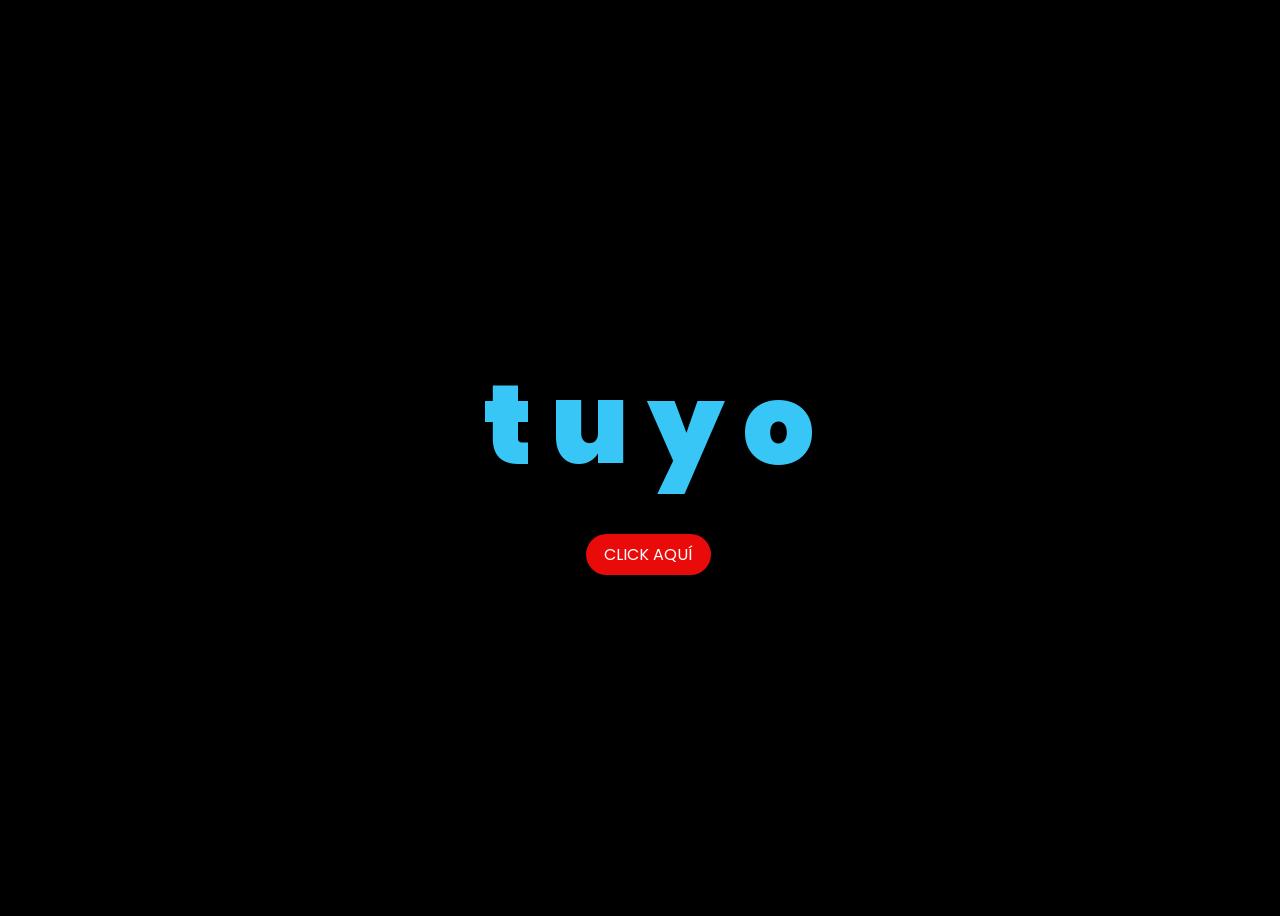
<file: index.html>
<!DOCTYPE html>
<html lang="es">
<head>
    <meta charset="UTF-8">
    <meta name="viewport" content="width=device-width, initial-scale=1.0">
    <title>Inicio</title>
    <!-- Ajusta la ruta según tu estructura (por ejemplo css/style.css) -->
    <link rel="stylesheet" href="style.css">
</head>
<body>

    <div class="greetings">
        <span>t</span>
        <span>u</span>
        <span>y</span>
        <span>o</span>
    </div>

    <div class="button">
        <button class="botones">
            <a href="flower.html">CLICK AQUÍ</a>
        </button>
    </div>

</body>
</html>
</file>
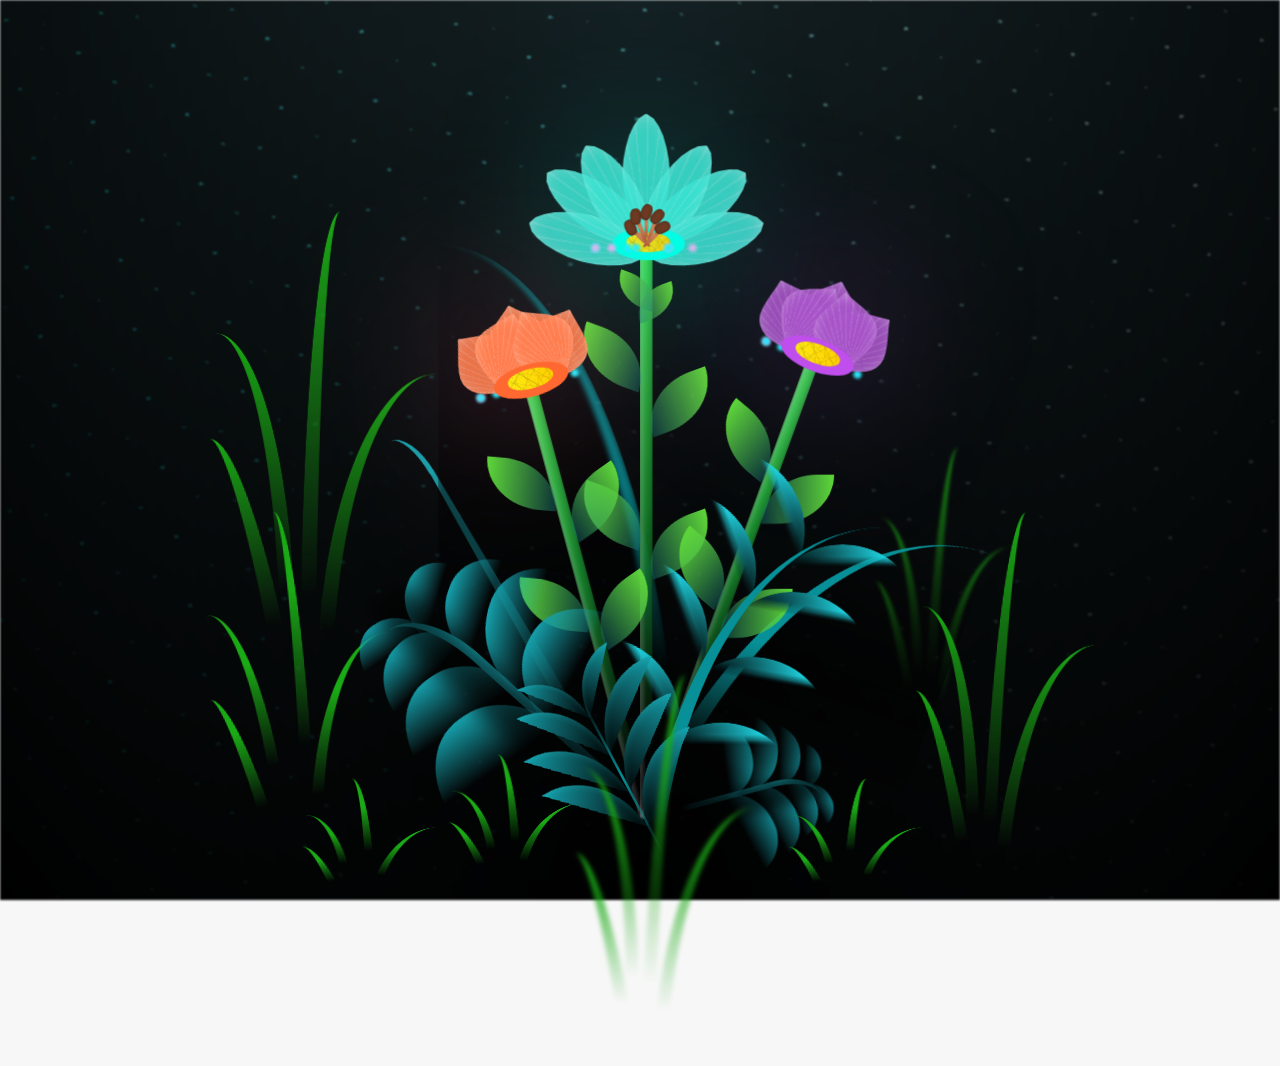
<file: flower.html>
<!DOCTYPE html>
<html lang="es">
  <head>
    <meta charset="UTF-8" />
    <meta http-equiv="X-UA-Compatible" content="IE=edge" />
    <meta name="viewport" content="width=device-width, initial-scale=1.0" />
    <link rel="stylesheet" href="css/main.css" />
    <link rel="icon" href="img/flowers.png" type="image/x-icon" />
    <title>Flower</title>
  </head>
  <body class="container">
    </div>
  
    <div class="night"></div>
    <div class="flowers">
      <div class="flower flower--1">
        <div class="flower__leafs flower__leafs--1">
          <div class="flower__leaf flower__leaf--1"></div>
          <div class="flower__leaf flower__leaf--2"></div>
          <div class="flower__leaf flower__leaf--3"></div>
          <div class="flower__leaf flower__leaf--4"></div>
          <div class="flower__leaf flower__leaf--5"></div>
          <div class="flower__leaf flower__leaf--6"></div>
          <div class="flower__leaf flower__leaf--7"></div>
          <div class="flower__leaf flower__leaf--8"></div>
          <div class="flower__white-circle"></div>
          <div class="lily-stamens">
            <div class="lily-stamen lily-stamen--1"></div>
            <div class="lily-stamen lily-stamen--2"></div>
            <div class="lily-stamen lily-stamen--3"></div>
            <div class="lily-stamen lily-stamen--4"></div>
            <div class="lily-stamen lily-stamen--5"></div>
          </div>

          <div class="flower__light flower__light--1"></div>
          <div class="flower__light flower__light--2"></div>
          <div class="flower__light flower__light--3"></div>
          <div class="flower__light flower__light--4"></div>
          <div class="flower__light flower__light--5"></div>
          <div class="flower__light flower__light--6"></div>
          <div class="flower__light flower__light--7"></div>
          <div class="flower__light flower__light--8"></div>
        </div>
        <div class="flower__line">
          <div class="flower__line__leaf flower__line__leaf--1"></div>
          <div class="flower__line__leaf flower__line__leaf--2"></div>
          <div class="flower__line__leaf flower__line__leaf--3"></div>
          <div class="flower__line__leaf flower__line__leaf--4"></div>
          <div class="flower__line__leaf flower__line__leaf--5"></div>
          <div class="flower__line__leaf flower__line__leaf--6"></div>
        </div>
      </div>

      <div class="flower flower--2">
        <div class="flower__leafs flower__leafs--2">
          <div class="flower__leaf flower__leaf--1"></div>
          <div class="flower__leaf flower__leaf--2"></div>
          <div class="flower__leaf flower__leaf--3"></div>
          <div class="flower__leaf flower__leaf--4"></div>
          <div class="flower__leaf flower__leaf--5"></div>
          <div class="flower__leaf flower__leaf--6"></div>
          <div class="flower__white-circle"></div>

          <div class="flower__light flower__light--1"></div>
          <div class="flower__light flower__light--2"></div>
          <div class="flower__light flower__light--3"></div>
          <div class="flower__light flower__light--4"></div>
          <div class="flower__light flower__light--5"></div>
          <div class="flower__light flower__light--6"></div>
          <div class="flower__light flower__light--7"></div>
          <div class="flower__light flower__light--8"></div>
        </div>
        <div class="flower__line">
          <div class="flower__line__leaf flower__line__leaf--1"></div>
          <div class="flower__line__leaf flower__line__leaf--2"></div>
          <div class="flower__line__leaf flower__line__leaf--3"></div>
          <div class="flower__line__leaf flower__line__leaf--4"></div>
        </div>
      </div>

      <div class="flower flower--3">
        <div class="flower__leafs flower__leafs--3">
          <div class="flower__leaf flower__leaf--1"></div>
          <div class="flower__leaf flower__leaf--2"></div>
          <div class="flower__leaf flower__leaf--3"></div>
          <div class="flower__leaf flower__leaf--4"></div>
          <div class="flower__leaf flower__leaf--5"></div>
          <div class="flower__leaf flower__leaf--6"></div>
          <div class="flower__white-circle"></div>

          <div class="flower__light flower__light--1"></div>
          <div class="flower__light flower__light--2"></div>
          <div class="flower__light flower__light--3"></div>
          <div class="flower__light flower__light--4"></div>
          <div class="flower__light flower__light--5"></div>
          <div class="flower__light flower__light--6"></div>
          <div class="flower__light flower__light--7"></div>
          <div class="flower__light flower__light--8"></div>
        </div>
        <div class="flower__line">
          <div class="flower__line__leaf flower__line__leaf--1"></div>
          <div class="flower__line__leaf flower__line__leaf--2"></div>
          <div class="flower__line__leaf flower__line__leaf--3"></div>
          <div class="flower__line__leaf flower__line__leaf--4"></div>
        </div>
      </div>

      <div class="grow-ans" style="--d: 1.2s">
        <div class="flower__g-long">
          <div class="flower__g-long__top"></div>
          <div class="flower__g-long__bottom"></div>
        </div>
      </div>

      <div class="growing-grass">
        <div class="flower__grass flower__grass--1">
          <div class="flower__grass--top"></div>
          <div class="flower__grass--bottom"></div>
          <div class="flower__grass__leaf flower__grass__leaf--1"></div>
          <div class="flower__grass__leaf flower__grass__leaf--2"></div>
          <div class="flower__grass__leaf flower__grass__leaf--3"></div>
          <div class="flower__grass__leaf flower__grass__leaf--4"></div>
          <div class="flower__grass__leaf flower__grass__leaf--5"></div>
          <div class="flower__grass__leaf flower__grass__leaf--6"></div>
          <div class="flower__grass__leaf flower__grass__leaf--7"></div>
          <div class="flower__grass__leaf flower__grass__leaf--8"></div>
          <div class="flower__grass__overlay"></div>
        </div>
      </div>

      <div class="growing-grass">
        <div class="flower__grass flower__grass--2">
          <div class="flower__grass--top"></div>
          <div class="flower__grass--bottom"></div>
          <div class="flower__grass__leaf flower__grass__leaf--1"></div>
          <div class="flower__grass__leaf flower__grass__leaf--2"></div>
          <div class="flower__grass__leaf flower__grass__leaf--3"></div>
          <div class="flower__grass__leaf flower__grass__leaf--4"></div>
          <div class="flower__grass__leaf flower__grass__leaf--5"></div>
          <div class="flower__grass__leaf flower__grass__leaf--6"></div>
          <div class="flower__grass__leaf flower__grass__leaf--7"></div>
          <div class="flower__grass__leaf flower__grass__leaf--8"></div>
          <div class="flower__grass__overlay"></div>
        </div>
      </div>

      <div class="grow-ans" style="--d: 2.4s">
        <div class="flower__g-right flower__g-right--1">
          <div class="leaf"></div>
        </div>
      </div>

      <div class="grow-ans" style="--d: 2.8s">
        <div class="flower__g-right flower__g-right--2">
          <div class="leaf"></div>
        </div>
      </div>

      <div class="grow-ans" style="--d: 2.8s">
        <div class="flower__g-front">
          <div
            class="flower__g-front__leaf-wrapper flower__g-front__leaf-wrapper--1"
          >
            <div class="flower__g-front__leaf"></div>
          </div>
          <div
            class="flower__g-front__leaf-wrapper flower__g-front__leaf-wrapper--2"
          >
            <div class="flower__g-front__leaf"></div>
          </div>
          <div
            class="flower__g-front__leaf-wrapper flower__g-front__leaf-wrapper--3"
          >
            <div class="flower__g-front__leaf"></div>
          </div>
          <div
            class="flower__g-front__leaf-wrapper flower__g-front__leaf-wrapper--4"
          >
            <div class="flower__g-front__leaf"></div>
          </div>
          <div
            class="flower__g-front__leaf-wrapper flower__g-front__leaf-wrapper--5"
          >
            <div class="flower__g-front__leaf"></div>
          </div>
          <div
            class="flower__g-front__leaf-wrapper flower__g-front__leaf-wrapper--6"
          >
            <div class="flower__g-front__leaf"></div>
          </div>
          <div
            class="flower__g-front__leaf-wrapper flower__g-front__leaf-wrapper--7"
          >
            <div class="flower__g-front__leaf"></div>
          </div>
          <div
            class="flower__g-front__leaf-wrapper flower__g-front__leaf-wrapper--8"
          >
            <div class="flower__g-front__leaf"></div>
          </div>
          <div class="flower__g-front__line"></div>
        </div>
      </div>

      <div class="grow-ans" style="--d: 3.2s">
        <div class="flower__g-fr">
          <div class="leaf"></div>
          <div class="flower__g-fr__leaf flower__g-fr__leaf--1"></div>
          <div class="flower__g-fr__leaf flower__g-fr__leaf--2"></div>
          <div class="flower__g-fr__leaf flower__g-fr__leaf--3"></div>
          <div class="flower__g-fr__leaf flower__g-fr__leaf--4"></div>
          <div class="flower__g-fr__leaf flower__g-fr__leaf--5"></div>
          <div class="flower__g-fr__leaf flower__g-fr__leaf--6"></div>
          <div class="flower__g-fr__leaf flower__g-fr__leaf--7"></div>
          <div class="flower__g-fr__leaf flower__g-fr__leaf--8"></div>
        </div>
      </div>

      <div class="long-g long-g--0">
        <div class="grow-ans" style="--d: 3s">
          <div class="leaf leaf--0"></div>
        </div>
        <div class="grow-ans" style="--d: 2.2s">
          <div class="leaf leaf--1"></div>
        </div>
        <div class="grow-ans" style="--d: 3.4s">
          <div class="leaf leaf--2"></div>
        </div>
        <div class="grow-ans" style="--d: 3.6s">
          <div class="leaf leaf--3"></div>
        </div>
      </div>

      <div class="long-g long-g--1">
        <div class="grow-ans" style="--d: 3.6s">
          <div class="leaf leaf--0"></div>
        </div>
        <div class="grow-ans" style="--d: 3.8s">
          <div class="leaf leaf--1"></div>
        </div>
        <div class="grow-ans" style="--d: 4s">
          <div class="leaf leaf--2"></div>
        </div>
        <div class="grow-ans" style="--d: 4.2s">
          <div class="leaf leaf--3"></div>
        </div>
      </div>

      <div class="long-g long-g--2">
        <div class="grow-ans" style="--d: 4s">
          <div class="leaf leaf--0"></div>
        </div>
        <div class="grow-ans" style="--d: 4.2s">
          <div class="leaf leaf--1"></div>
        </div>
        <div class="grow-ans" style="--d: 4.4s">
          <div class="leaf leaf--2"></div>
        </div>
        <div class="grow-ans" style="--d: 4.6s">
          <div class="leaf leaf--3"></div>
        </div>
      </div>

      <div class="long-g long-g--3">
        <div class="grow-ans" style="--d: 4s">
          <div class="leaf leaf--0"></div>
        </div>
        <div class="grow-ans" style="--d: 4.2s">
          <div class="leaf leaf--1"></div>
        </div>
        <div class="grow-ans" style="--d: 3s">
          <div class="leaf leaf--2"></div>
        </div>
        <div class="grow-ans" style="--d: 3.6s">
          <div class="leaf leaf--3"></div>
        </div>
      </div>

      <div class="long-g long-g--4">
        <div class="grow-ans" style="--d: 4s">
          <div class="leaf leaf--0"></div>
        </div>
        <div class="grow-ans" style="--d: 4.2s">
          <div class="leaf leaf--1"></div>
        </div>
        <div class="grow-ans" style="--d: 3s">
          <div class="leaf leaf--2"></div>
        </div>
        <div class="grow-ans" style="--d: 3.6s">
          <div class="leaf leaf--3"></div>
        </div>
      </div>

      <div class="long-g long-g--5">
        <div class="grow-ans" style="--d: 4s">
          <div class="leaf leaf--0"></div>
        </div>
        <div class="grow-ans" style="--d: 4.2s">
          <div class="leaf leaf--1"></div>
        </div>
        <div class="grow-ans" style="--d: 3s">
          <div class="leaf leaf--2"></div>
        </div>
        <div class="grow-ans" style="--d: 3.6s">
          <div class="leaf leaf--3"></div>
        </div>
      </div>

      <div class="long-g long-g--6">
        <div class="grow-ans" style="--d: 4.2s">
          <div class="leaf leaf--0"></div>
        </div>
        <div class="grow-ans" style="--d: 4.4s">
          <div class="leaf leaf--1"></div>
        </div>
        <div class="grow-ans" style="--d: 4.6s">
          <div class="leaf leaf--2"></div>
        </div>
        <div class="grow-ans" style="--d: 4.8s">
          <div class="leaf leaf--3"></div>
        </div>
      </div>

      <div class="long-g long-g--7">
        <div class="grow-ans" style="--d: 3s">
          <div class="leaf leaf--0"></div>
        </div>
        <div class="grow-ans" style="--d: 3.2s">
          <div class="leaf leaf--1"></div>
        </div>
        <div class="grow-ans" style="--d: 3.5s">
          <div class="leaf leaf--2"></div>
        </div>
        <div class="grow-ans" style="--d: 3.6s">
          <div class="leaf leaf--3"></div>
        </div>
      </div>
    </div>
    <script src="anim.js"></script>
    <script src="main.js"></script>
  </body>
</html>
</file>
<file: style.css>
@import url('https://fonts.googleapis.com/css2?family=Poppins:ital,wght@0,500;1,900&display=swap');

*{
    font-family: 'Poppins',cursive;
}

body{
    color: #38c6f6;
    width: 100%;
    height: 100vh;
    display: flex;
    flex-direction: column;
    align-items: center;
    justify-content: center;     /* centra texto + botón en la pantalla */
    background-color: #000000;   /* fondo claro */
}

.botones{
    padding: 9px;
    border-radius: 80px;
    background-color: transparent;
    border: none;
}

.botones a{
    background-color: #e90a0a;
    padding: 9px 18px;
    border-radius: 80px;
    -webkit-border-radius: 80px;
    -moz-border-radius: 80px;
    -ms-border-radius: 80px;
    -o-border-radius: 80px;
    color: #fff;
    text-decoration: none;
}

.botones a:focus{
    background-color: rgb(50, 194, 194);
}

.greetings{
    font-size: 7rem;
    font-weight: 900;
    margin-bottom: 1.5rem;
}

.greetings > span{
    animation: glow 2.5s ease-in-out infinite;
}

@keyframes glow{
    0%, 100%{
        color: #fff;
        text-shadow: 0 0 12px #39c6d6, 0 0 50px #39c6d6, 0 0 100px #39c6d6;
    }
    10%, 90%{
        color: #ff0000;
        text-shadow: none;
    }
}

.greetings > span:nth-child(2){
    animation-delay: .2s ;
}

.greetings > span:nth-child(3){
    animation-delay: .4s ;
}

.greetings > span:nth-child(4){
    animation-delay: .6s;
}

.greetings > span:nth-child(5){
    animation-delay: .8s;
}

.greetings > span:nth-child(6){
    animation-delay: 1s;
}

.description{
    font-size: 1.5rem;
    margin-bottom: 20px;
}

.button a{
    text-decoration: none;
    font-size: 1rem;
}

@media screen and (max-width:574px){
    .greetings{
        display: block;
        font-size: 4rem;
        font-weight: 800;
        text-align: center;
    }
    .description{
        font-size: 2rem;
    }
    
    .button a{
        font-size: 1rem;
    }
}
</file>
<file: css/main.css>
*,
*::after,
*::before {
  padding: 0;
  margin: 0;
  box-sizing: border-box;
}

:root {
  --dark-color: #000;
}

body {
  display: flex;
  align-items: flex-end;
  justify-content: center;
  min-height: 100vh;
  background-color: var(--dark-color);
  overflow: hidden;
  perspective: 1000px;
}

#lyrics {
  font-size: 28px;
  font-family: "Franklin Gothic Medium", "Arial Narrow", Arial, sans-serif;
  color: white;
  position: absolute;
  margin-bottom: 20%;
  z-index: 1;
  font-weight: bold;
  letter-spacing: 4px;
}
@media only screen and (max-width: 600px) {
  /* Estilos específicos para dispositivos con un ancho máximo de 600px */
  #lyrics {
      font-size: 14px; /* Reduce el tamaño del texto para dispositivos más pequeños */
      margin-bottom: 530px;
      letter-spacing: 3px;
  }

}
.titulo {
  margin-bottom: 180px;
  font-family: "Arial Narrow", Arial, sans-serif;
  color: yellow;
  position: absolute;
  font-weight: bold;
  letter-spacing: 10px;
  opacity: 0;
  animation: fadeIn 3s ease-in-out forwards;
  text-align: center;
}
@keyframes fadeIn {
  from {
    opacity: 0;
  }
  to {
    opacity: 1;
  }
}

.night {
  z-index: -1;
  position: absolute;
  left: 50%;
  top: 0;
  transform: translateX(-50%);
  width: 100%;
  height: 100%;
  filter: blur(0.1vmin);
  background-image: radial-gradient(
      ellipse at top,
      transparent 0%,
      var(--dark-color)
    ),
    radial-gradient(
      ellipse at bottom,
      var(--dark-color),
      rgba(145, 233, 255, 0.2)
    ),
    repeating-linear-gradient(
      220deg,
      rgb(0, 0, 0) 0px,
      rgb(0, 0, 0) 19px,
      transparent 19px,
      transparent 22px
    ),
    repeating-linear-gradient(
      189deg,
      rgb(0, 0, 0) 0px,
      rgb(0, 0, 0) 19px,
      transparent 19px,
      transparent 22px
    ),
    repeating-linear-gradient(
      148deg,
      rgb(0, 0, 0) 0px,
      rgb(0, 0, 0) 19px,
      transparent 19px,
      transparent 22px
    ),
    linear-gradient(90deg, rgb(0, 255, 250), rgb(240, 240, 240));
}

.flowers {
  position: relative;
  transform: scale(0.9);
  /*margin-bottom: 100px;
  */
}

@media only screen and (max-width: 600px) {
  /* Estilos específicos para dispositivos con un ancho máximo de 600px */
.flowers {
      font-size: 14px;
      margin-bottom: 35%;
      letter-spacing: 3px;
      transform: scale(1.0);
}

}

.flower {
  position: absolute;
  bottom: 10vmin;
  transform-origin: bottom center;
  z-index: 10;
  --fl-speed: 0.8s;
}
.flower--1 {
  -webkit-animation: moving-flower-1 4s linear infinite;
  animation: moving-flower-1 4s linear infinite;
}
.flower--1 .flower__line {
  height: 70vmin;
  -webkit-animation-delay: 0.3s;
  animation-delay: 0.3s;
}
.flower--1 .flower__line__leaf--1 {
  -webkit-animation: blooming-leaf-right var(--fl-speed) 1.6s backwards;
  animation: blooming-leaf-right var(--fl-speed) 1.6s backwards;
}
.flower--1 .flower__line__leaf--2 {
  -webkit-animation: blooming-leaf-right var(--fl-speed) 1.4s backwards;
  animation: blooming-leaf-right var(--fl-speed) 1.4s backwards;
}
.flower--1 .flower__line__leaf--3 {
  -webkit-animation: blooming-leaf-left var(--fl-speed) 1.2s backwards;
  animation: blooming-leaf-left var(--fl-speed) 1.2s backwards;
}
.flower--1 .flower__line__leaf--4 {
  -webkit-animation: blooming-leaf-left var(--fl-speed) 1s backwards;
  animation: blooming-leaf-left var(--fl-speed) 1s backwards;
}
.flower--1 .flower__line__leaf--5 {
  -webkit-animation: blooming-leaf-right var(--fl-speed) 1.8s backwards;
  animation: blooming-leaf-right var(--fl-speed) 1.8s backwards;
}
.flower--1 .flower__line__leaf--6 {
  -webkit-animation: blooming-leaf-left var(--fl-speed) 2s backwards;
  animation: blooming-leaf-left var(--fl-speed) 2s backwards;
}
.flower--2 {
  left: 50%;
  transform: rotate(20deg);
  -webkit-animation: moving-flower-2 4s linear infinite;
  animation: moving-flower-2 4s linear infinite;
}
.flower--2 .flower__line {
  height: 60vmin;
  -webkit-animation-delay: 0.6s;
  animation-delay: 0.6s;
}
.flower--2 .flower__line__leaf--1 {
  -webkit-animation: blooming-leaf-right var(--fl-speed) 1.9s backwards;
  animation: blooming-leaf-right var(--fl-speed) 1.9s backwards;
}
.flower--2 .flower__line__leaf--2 {
  -webkit-animation: blooming-leaf-right var(--fl-speed) 1.7s backwards;
  animation: blooming-leaf-right var(--fl-speed) 1.7s backwards;
}
.flower--2 .flower__line__leaf--3 {
  -webkit-animation: blooming-leaf-left var(--fl-speed) 1.5s backwards;
  animation: blooming-leaf-left var(--fl-speed) 1.5s backwards;
}
.flower--2 .flower__line__leaf--4 {
  -webkit-animation: blooming-leaf-left var(--fl-speed) 1.3s backwards;
  animation: blooming-leaf-left var(--fl-speed) 1.3s backwards;
}
.flower--3 {
  left: 50%;
  transform: rotate(-15deg);
  -webkit-animation: moving-flower-3 4s linear infinite;
  animation: moving-flower-3 4s linear infinite;
}
.flower--3 .flower__line {
  -webkit-animation-delay: 0.9s;
  animation-delay: 0.9s;
}
.flower--3 .flower__line__leaf--1 {
  -webkit-animation: blooming-leaf-right var(--fl-speed) 2.5s backwards;
  animation: blooming-leaf-right var(--fl-speed) 2.5s backwards;
}
.flower--3 .flower__line__leaf--2 {
  -webkit-animation: blooming-leaf-right var(--fl-speed) 2.3s backwards;
  animation: blooming-leaf-right var(--fl-speed) 2.3s backwards;
}
.flower--3 .flower__line__leaf--3 {
  -webkit-animation: blooming-leaf-left var(--fl-speed) 2.1s backwards;
  animation: blooming-leaf-left var(--fl-speed) 2.1s backwards;
}
.flower--3 .flower__line__leaf--4 {
  -webkit-animation: blooming-leaf-left var(--fl-speed) 1.9s backwards;
  animation: blooming-leaf-left var(--fl-speed) 1.9s backwards;
}
.flower__leafs {
  position: relative;
  -webkit-animation: blooming-flower 2s backwards;
  animation: blooming-flower 2s backwards;
}
.flower__leafs--1 {
  -webkit-animation-delay: 1.1s;
  animation-delay: 1.1s;
}
.flower__leafs--2 {
  -webkit-animation-delay: 1.4s;
  animation-delay: 1.4s;
}
.flower__leafs--3 {
  -webkit-animation-delay: 1.7s;
  animation-delay: 1.7s;
}
.flower__leafs::after {
  content: "";
  position: absolute;
  left: 0;
  top: 0;
  transform: translate(-50%, -100%);
  width: 8vmin;
  height: 8vmin;
  background-color: #FF7F50;
  /* background-color: #fd2525; */
  filter: blur(10vmin);
}
.flower__leaf {
  position: absolute;
  bottom: 0;
  left: 50%;
  width: 8vmin;
  height: 11vmin;
  border-radius: 51% 49% 47% 53%/44% 45% 55% 69%;
  background-color: #f4eef7;
  background-image: repeating-conic-gradient(
    from -90deg at 50% 105%,
    rgba(255, 255, 255, 0.14) 0deg 1.2deg,
    transparent 1.2deg 6deg
  );
  transform-origin: bottom center;
  opacity: 0.9;
  box-shadow: inset 0 0 2vmin rgba(255, 255, 255, 0.5);
}
.flower__leaf--1 {
  transform: translate(-10%, 1%) rotateY(40deg) rotateX(-50deg);
}
.flower__leaf--2 {
  transform: translate(-50%, -4%) rotateX(40deg);
}
.flower__leaf--3 {
  transform: translate(-90%, 0%) rotateY(45deg) rotateX(50deg);
}
.flower__leaf--5 {
  transform: translate(-70%, -3%) rotateY(20deg) rotateX(22deg);
}
.flower__leaf--6 {
  transform: translate(-30%, -3%) rotateY(-20deg) rotateX(-22deg);
}
.flower__leaf--4 {
  width: 8vmin;
  height: 8vmin;
  transform-origin: bottom left;
  border-radius: 4vmin 10vmin 4vmin 4vmin;
  transform: translate(0%, 18%) rotateX(70deg) rotate(-43deg);
  background-color: #b8860b;
  z-index: 1;
  opacity: 0.8;
}
/* --- Orquídea morada (flor 2 - posición derecha) --- */
.flower--2 .flower__leaf {
  z-index: 1;
  background-color: #a855c9;
  width: 8.5vmin;
  height: 9.5vmin;
  border-radius: 50%;
  clip-path: polygon(50% 0.0%, 58.8% 7.1%, 68.5% 14.3%, 77.7% 21.4%, 85.7% 28.6%, 91.7% 35.7%, 95.2% 42.9%, 96.0% 50.0%, 94.8% 57.1%, 91.7% 64.3%, 86.5% 71.4%, 79.5% 78.6%, 70.7% 85.7%, 60.7% 92.9%, 50.0% 100.0%, 39.3% 92.9%, 29.3% 85.7%, 20.5% 78.6%, 13.5% 71.4%, 8.3% 64.3%, 5.2% 57.1%, 4.0% 50.0%, 4.8% 42.9%, 8.3% 35.7%, 14.3% 28.6%, 22.3% 21.4%, 31.5% 14.3%, 41.2% 7.1%, 50% 0.0%);
}
.flower--2 .flower__leaf--4 {
  background-color: #a755c9;
  background-image: radial-gradient(
      ellipse 70% 55% at 50% 78%,
      #5c1a3d 0%,
      #7a2650 35%,
      rgba(122, 38, 80, 0.4) 55%,
      transparent 72%
    ),
    repeating-linear-gradient(
      100deg,
      rgba(92, 26, 61, 0.35) 0px,
      rgba(92, 26, 61, 0.35) 1px,
      transparent 1px,
      transparent 5px
    );
  width: 9vmin;
  height: 8vmin;
  border-radius: 50%;
  clip-path: polygon(50% 0.0%, 64.8% 10.0%, 78.2% 20.0%, 88.8% 30.0%, 95.7% 40.0%, 98.0% 50.0%, 95.7% 60.0%, 88.8% 70.0%, 78.2% 80.0%, 64.8% 90.0%, 50.0% 100.0%, 35.2% 90.0%, 21.8% 80.0%, 11.2% 70.0%, 4.3% 60.0%, 2.0% 50.0%, 4.3% 40.0%, 11.2% 30.0%, 21.8% 20.0%, 35.2% 10.0%, 50% 0.0%);
}



.flower--2 .flower__leafs::after {
  background-color: #a855c9;
}
.flower--2 .flower__white-circle {
  left: -3.7vmin;
  top: -3vmin;
  width: 9.5vmin;
  height: 4vmin;
}

/* --- Lirio blanco/crema (flor 1 - posición central) --- */
/* --- Lirio rosa (flor 1 - posición central mejorado) --- */

/* Estilo base de los pétalos del lirio */
.flower--1 .flower__leaf {
  background-color: #40E0D0;              /* rosa principal */
  width: 7vmin;
  height: 15vmin;
  border-radius: 50%;
  /* más vértices para suavizar la curva del borde */
  clip-path: polygon(
    50% 0%,
    63% 4%,
    72% 10%,
    80% 18%,
    86% 28%,
    90% 38%,
    92% 50%,
    90% 62%,
    86% 72%,
    80% 82%,
    72% 90%,
    62% 96%,
    50% 100%,
    38% 96%,
    28% 90%,
    20% 82%,
    14% 72%,
    10% 62%,
    8% 50%,
    10% 38%,
    14% 28%,
    20% 18%,
    28% 10%,
    37% 4%
  );
}

/* halo suave alrededor de la flor */
.flower--1 .flower__leafs::after {
  background-color: #01ffe6;
}

/* pétalo frontal (abajo, mirando al observador) */
.flower--1 .flower__leaf--4 {
  width: 6.5vmin;
  height: 13vmin;
  transform-origin: bottom center;
  transform: translate(-50%, 10%) rotateX(65deg);
}

/* pétalos superiores: tres alineados como en la foto de referencia */

/* Organización de pétalos del lirio (flor 1) */

/* Organización final de los pétalos del lirio (flor 1) */

/* pétalo superior izquierdo */
.flower--1 .flower__leaf--1 {
  transform-origin: bottom center;
  transform: translate(-50%, -8%) rotate(-55deg) !important;
}

/* pétalo superior centro */
.flower--1 .flower__leaf--2 {
  transform-origin: bottom center;
  transform: translate(-50%, -14%) rotate(0deg) !important;
}

/* pétalo superior derecho */
.flower--1 .flower__leaf--3 {
  transform-origin: bottom center;
  transform: translate(-50%, -8%) rotate(55deg) !important;
}

/* pétalo frontal (abajo, hacia el observador) */
.flower--1 .flower__leaf--4 {
  opacity: 0;
  pointer-events: none;
  transform-origin: bottom center;
  transform: translate(-50%, 6%) rotate(0deg) !important;
}

/* lateral izquierdo medio */
.flower--1 .flower__leaf--5 {
  transform-origin: bottom center;
  transform: translate(-50%, -1%) rotate(-30deg) !important;
}

/* lateral derecho medio */
.flower--1 .flower__leaf--6 {
  transform-origin: bottom center;
  transform: translate(-50%, -1%) rotate(30deg) !important;
}

/* extra entre frontal y lateral izquierdo */
.flower--1 .flower__leaf--7 {
  transform-origin: bottom center;
  transform: translate(-50%, 2%) rotate(-75deg) !important;
}

/* extra entre frontal y lateral derecho */
.flower--1 .flower__leaf--8 {
  transform-origin: bottom center;
  transform: translate(-50%, 2%) rotate(75deg) !important;
}

/* Estambres del lirio (flor 1) */
.flower--1 .lily-stamens {
  position: absolute;
  left: -3vmin;
  bottom: 2vmin;
  width: 1px;
  height: 1px;
  z-index: 2;
}

.flower--1 .lily-stamen {
  position: absolute;
  left: 3.5vmin;
  bottom: -1vmin;
  width: 0.5vmin;
  height: 3.4vmin;
  background: linear-gradient(to top, #a85a35 0%, #c98459 55%, #a85a35 100%);
  border-radius: 50%;
  transform-origin: bottom center;
}

.flower--1 .lily-stamen::after {
  content: "";
  position: absolute;
  top: -0.9vmin;
  left: 50%;
  transform: translateX(-50%) rotate(20deg);
  width: 1.3vmin;
  height: 2vmin;
  background-color: #6e3a22;
  border-radius: 40%;
  box-shadow: inset 0 0 0.4vmin rgba(0, 0, 0, 0.4);
}

/* abanico de estambres */
.flower--1 .lily-stamen--1 {
  transform: rotate(-45deg) translateY(0.5vmin);
}

.flower--1 .lily-stamen--2 {
  transform: rotate(-22deg) translateY(-0.3vmin);
}

.flower--1 .lily-stamen--3 {
  transform: rotate(0deg) translateY(-0.6vmin);
}

.flower--1 .lily-stamen--4 {
  transform: rotate(22deg) translateY(-0.3vmin);
}

.flower--1 .lily-stamen--5 {
  transform: rotate(45deg) translateY(0.5vmin);
}

/* --- Orquídea rosa (flor 3) --- */
.flower--3 .flower__leaf {
  z-index: 1;
  background-color: #FF7F50;
  width: 8.5vmin;
  height: 9.5vmin;
  border-radius: 50%;
  clip-path: polygon(50% 0.0%, 58.8% 7.1%, 68.5% 14.3%, 77.7% 21.4%, 85.7% 28.6%, 91.7% 35.7%, 95.2% 42.9%, 96.0% 50.0%, 94.8% 57.1%, 91.7% 64.3%, 86.5% 71.4%, 79.5% 78.6%, 70.7% 85.7%, 60.7% 92.9%, 50.0% 100.0%, 39.3% 92.9%, 29.3% 85.7%, 20.5% 78.6%, 13.5% 71.4%, 8.3% 64.3%, 5.2% 57.1%, 4.0% 50.0%, 4.8% 42.9%, 8.3% 35.7%, 14.3% 28.6%, 22.3% 21.4%, 31.5% 14.3%, 41.2% 7.1%, 50% 0.0%);
}

.flower--3 .flower__leaf--4 {
  background-color: #f6e2ae;
  background-image: radial-gradient(
      ellipse 70% 55% at 50% 78%,
      #6e0f30 0%,
      #8c1440 35%,
      rgba(140, 20, 64, 0.4) 55%,
      transparent 72%
    ),
    repeating-linear-gradient(
      100deg,
      rgba(140, 20, 64, 0.35) 0px,
      rgba(140, 20, 64, 0.35) 1px,
      transparent 1px,
      transparent 5px
    );
  width: 9vmin;
  height: 8vmin;
  border-radius: 50%;
  clip-path: polygon(50% 0.0%, 64.8% 10.0%, 78.2% 20.0%, 88.8% 30.0%, 95.7% 40.0%, 98.0% 50.0%, 95.7% 60.0%, 88.8% 70.0%, 78.2% 80.0%, 64.8% 90.0%, 50.0% 100.0%, 35.2% 90.0%, 21.8% 80.0%, 11.2% 70.0%, 4.3% 60.0%, 2.0% 50.0%, 4.3% 40.0%, 11.2% 30.0%, 21.8% 20.0%, 35.2% 10.0%, 50% 0.0%);
}
.flower--3 .flower__leafs::after {
  background-color: hsl(342, 100%, 72%);
}

/* Círculo blanco base (por ejemplo, solo para el lirio) */
.flower__white-circle {
  position: absolute;
  left: -3.5vmin;
  top: -3vmin;
  width: 9vmin;
  height: 4vmin;
  border-radius: 50%;
  background-color: #00ffe5;
}

/* Círculo de la flor 2 (orquídea morada) */
.flower--2 .flower__white-circle {
  z-index: 3;
  left: -3.7vmin;
  top: -3vmin;
  width: 9.5vmin;
  height: 4vmin;
  border-radius: 50%;
  background: #bf4eec;
}

/* Círculo de la flor 3 (orquídea rosa) */
.flower--3 .flower__white-circle {
  z-index: 3;
  left: -3.7vmin;
  top: -3vmin;
  width: 9.5vmin;
  height: 4vmin;
  border-radius: 50%;
  background: #ff6831;
}

.flower__white-circle::after {
  content: "";
  position: absolute;
  left: 50%;
  top: 45%;
  transform: translate(-50%, -50%);
  width: 60%;
  height: 60%;
  border-radius: inherit;
  background-image: repeating-linear-gradient(
      135deg,
      rgba(0, 0, 0, 0.03) 0px,
      rgba(0, 0, 0, 0.03) 1px,
      transparent 1px,
      transparent 12px
    ),
    repeating-linear-gradient(
      45deg,
      rgba(0, 0, 0, 0.03) 0px,
      rgba(0, 0, 0, 0.03) 1px,
      transparent 1px,
      transparent 12px
    ),
    repeating-linear-gradient(
      67.5deg,
      rgba(0, 0, 0, 0.03) 0px,
      rgba(0, 0, 0, 0.03) 1px,
      transparent 1px,
      transparent 12px
    ),
    repeating-linear-gradient(
      135deg,
      rgba(0, 0, 0, 0.03) 0px,
      rgba(0, 0, 0, 0.03) 1px,
      transparent 1px,
      transparent 12px
    ),
    repeating-linear-gradient(
      45deg,
      rgba(0, 0, 0, 0.03) 0px,
      rgba(0, 0, 0, 0.03) 1px,
      transparent 1px,
      transparent 12px
    ),
    repeating-linear-gradient(
      112.5deg,
      rgba(0, 0, 0, 0.03) 0px,
      rgba(0, 0, 0, 0.03) 1px,
      transparent 1px,
      transparent 12px
    ),
    repeating-linear-gradient(
      112.5deg,
      rgba(0, 0, 0, 0.03) 0px,
      rgba(0, 0, 0, 0.03) 1px,
      transparent 1px,
      transparent 12px
    ),
    repeating-linear-gradient(
      45deg,
      rgba(0, 0, 0, 0.03) 0px,
      rgba(0, 0, 0, 0.03) 1px,
      transparent 1px,
      transparent 12px
    ),
    repeating-linear-gradient(
      22.5deg,
      rgba(0, 0, 0, 0.03) 0px,
      rgba(0, 0, 0, 0.03) 1px,
      transparent 1px,
      transparent 12px
    ),
    repeating-linear-gradient(
      45deg,
      rgba(0, 0, 0, 0.03) 0px,
      rgba(0, 0, 0, 0.03) 1px,
      transparent 1px,
      transparent 12px
    ),
    repeating-linear-gradient(
      22.5deg,
      rgba(0, 0, 0, 0.03) 0px,
      rgba(0, 0, 0, 0.03) 1px,
      transparent 1px,
      transparent 12px
    ),
    repeating-linear-gradient(
      135deg,
      rgba(0, 0, 0, 0.03) 0px,
      rgba(0, 0, 0, 0.03) 1px,
      transparent 1px,
      transparent 12px
    ),
    repeating-linear-gradient(
      157.5deg,
      rgba(0, 0, 0, 0.03) 0px,
      rgba(0, 0, 0, 0.03) 1px,
      transparent 1px,
      transparent 12px
    ),
    repeating-linear-gradient(
      67.5deg,
      rgba(0, 0, 0, 0.03) 0px,
      rgba(0, 0, 0, 0.03) 1px,
      transparent 1px,
      transparent 12px
    ),
    repeating-linear-gradient(
      67.5deg,
      rgba(0, 0, 0, 0.03) 0px,
      rgba(0, 0, 0, 0.03) 1px,
      transparent 1px,
      transparent 12px
    ),
    linear-gradient(90deg, rgb(255, 235, 18), rgb(255, 206, 0));
}
.flower__line {
  height: 55vmin;
  width: 1.5vmin;
  background-image: linear-gradient(
      to left,
      rgba(0, 0, 0, 0.2),
      transparent,
      rgba(255, 255, 255, 0.2)
    ),
    linear-gradient(to top, transparent 10%, #147a28, #39d64e);
  box-shadow: inset 0 0 2px rgba(0, 0, 0, 0.5);
  -webkit-animation: grow-flower-tree 4s backwards;
  animation: grow-flower-tree 4s backwards;
}
.flower__line__leaf {
  --w: 7vmin;
  --h: calc(var(--w) + 2vmin);
  position: absolute;
  top: 20%;
  left: 90%;
  width: var(--w);
  height: var(--h);
  border-top-right-radius: var(--h);
  border-bottom-left-radius: var(--h);
  background-image: linear-gradient(to top, rgba(20, 117, 122, 0.4), #5ed639);
}
.flower__line__leaf--1 {
  transform: rotate(70deg) rotateY(30deg);
}
.flower__line__leaf--2 {
  top: 45%;
  transform: rotate(70deg) rotateY(30deg);
}
.flower__line__leaf--3,
.flower__line__leaf--4,
.flower__line__leaf--6 {
  border-top-right-radius: 0;
  border-bottom-left-radius: 0;
  border-top-left-radius: var(--h);
  border-bottom-right-radius: var(--h);
  left: -460%;
  top: 12%;
  transform: rotate(-70deg) rotateY(30deg);
}
.flower__line__leaf--4 {
  top: 40%;
}
.flower__line__leaf--5 {
  top: 0;
  transform-origin: left;
  transform: rotate(70deg) rotateY(30deg) scale(0.6);
}
.flower__line__leaf--6 {
  top: -2%;
  left: -450%;
  transform-origin: right;
  transform: rotate(-70deg) rotateY(30deg) scale(0.6);
}
.flower__light {
  position: absolute;
  bottom: 0vmin;
  width: 1vmin;
  height: 1vmin;
  background-color: #e8b4f0;
  border-radius: 50%;
  filter: blur(0.2vmin);
  -webkit-animation: light-ans 4s linear infinite backwards;
  animation: light-ans 4s linear infinite backwards;
}
.flower__light:nth-child(odd) {
  background-color: #23f0ff;
}
.flower__light--1 {
  left: -2vmin;
  -webkit-animation-delay: 1s;
  animation-delay: 1s;
}
.flower__light--2 {
  left: 3vmin;
  -webkit-animation-delay: 0.5s;
  animation-delay: 0.5s;
}
.flower__light--3 {
  left: -6vmin;
  -webkit-animation-delay: 0.3s;
  animation-delay: 0.3s;
}
.flower__light--4 {
  left: 6vmin;
  -webkit-animation-delay: 0.9s;
  animation-delay: 0.9s;
}
.flower__light--5 {
  left: -1vmin;
  -webkit-animation-delay: 1.5s;
  animation-delay: 1.5s;
}
.flower__light--6 {
  left: -4vmin;
  -webkit-animation-delay: 3s;
  animation-delay: 3s;
}
.flower__light--7 {
  left: 3vmin;
  -webkit-animation-delay: 2s;
  animation-delay: 2s;
}
.flower__light--8 {
  left: -6vmin;
  -webkit-animation-delay: 3.5s;
  animation-delay: 3.5s;
}
.flower__grass {
  --c: #159faa;
  --line-w: 1.5vmin;
  position: absolute;
  bottom: 12vmin;
  left: -7vmin;
  display: flex;
  flex-direction: column;
  align-items: flex-end;
  z-index: 20;
  transform-origin: bottom center;
  transform: rotate(-48deg) rotateY(40deg);
}
.flower__grass--1 {
  -webkit-animation: moving-grass 2s linear infinite;
  animation: moving-grass 2s linear infinite;
}
.flower__grass--2 {
  left: 2vmin;
  bottom: 10vmin;
  transform: scale(0.5) rotate(75deg) rotateX(10deg) rotateY(-200deg);
  opacity: 0.8;
  z-index: 0;
  -webkit-animation: moving-grass--2 1.5s linear infinite;
  animation: moving-grass--2 1.5s linear infinite;
}
.flower__grass--top {
  width: 7vmin;
  height: 10vmin;
  border-top-right-radius: 100%;
  border-right: var(--line-w) solid var(--c);
  transform-origin: bottom center;
  transform: rotate(-2deg);
}
.flower__grass--bottom {
  margin-top: -2px;
  width: var(--line-w);
  height: 25vmin;
  background-image: linear-gradient(to top, transparent, var(--c));
}
.flower__grass__leaf {
  --size: 10vmin;
  position: absolute;
  width: calc(var(--size) * 2.1);
  height: var(--size);
  border-top-left-radius: var(--size);
  border-top-right-radius: var(--size);
  background-image: linear-gradient(
    to top,
    transparent,
    transparent 30%,
    var(--c)
  );
  z-index: 100;
}
.flower__grass__leaf--1 {
  top: -6%;
  left: 30%;
  --size: 6vmin;
  transform: rotate(-20deg);
  -webkit-animation: growing-grass-ans--1 2s 2.6s backwards;
  animation: growing-grass-ans--1 2s 2.6s backwards;
}
@-webkit-keyframes growing-grass-ans--1 {
  0% {
    transform-origin: bottom left;
    transform: rotate(-20deg) scale(0);
  }
}
@keyframes growing-grass-ans--1 {
  0% {
    transform-origin: bottom left;
    transform: rotate(-20deg) scale(0);
  }
}
.flower__grass__leaf--2 {
  top: -5%;
  left: -110%;
  --size: 6vmin;
  transform: rotate(10deg);
  -webkit-animation: growing-grass-ans--2 2s 2.4s linear backwards;
  animation: growing-grass-ans--2 2s 2.4s linear backwards;
}
@-webkit-keyframes growing-grass-ans--2 {
  0% {
    transform-origin: bottom right;
    transform: rotate(10deg) scale(0);
  }
}
@keyframes growing-grass-ans--2 {
  0% {
    transform-origin: bottom right;
    transform: rotate(10deg) scale(0);
  }
}
.flower__grass__leaf--3 {
  top: 5%;
  left: 60%;
  --size: 8vmin;
  transform: rotate(-18deg) rotateX(-20deg);
  -webkit-animation: growing-grass-ans--3 2s 2.2s linear backwards;
  animation: growing-grass-ans--3 2s 2.2s linear backwards;
}
@-webkit-keyframes growing-grass-ans--3 {
  0% {
    transform-origin: bottom left;
    transform: rotate(-18deg) rotateX(-20deg) scale(0);
  }
}
@keyframes growing-grass-ans--3 {
  0% {
    transform-origin: bottom left;
    transform: rotate(-18deg) rotateX(-20deg) scale(0);
  }
}
.flower__grass__leaf--4 {
  top: 6%;
  left: -135%;
  --size: 8vmin;
  transform: rotate(2deg);
  -webkit-animation: growing-grass-ans--4 2s 2s linear backwards;
  animation: growing-grass-ans--4 2s 2s linear backwards;
}
@-webkit-keyframes growing-grass-ans--4 {
  0% {
    transform-origin: bottom right;
    transform: rotate(2deg) scale(0);
  }
}
@keyframes growing-grass-ans--4 {
  0% {
    transform-origin: bottom right;
    transform: rotate(2deg) scale(0);
  }
}
.flower__grass__leaf--5 {
  top: 20%;
  left: 60%;
  --size: 10vmin;
  transform: rotate(-24deg) rotateX(-20deg);
  -webkit-animation: growing-grass-ans--5 2s 1.8s linear backwards;
  animation: growing-grass-ans--5 2s 1.8s linear backwards;
}
@-webkit-keyframes growing-grass-ans--5 {
  0% {
    transform-origin: bottom left;
    transform: rotate(-24deg) rotateX(-20deg) scale(0);
  }
}
@keyframes growing-grass-ans--5 {
  0% {
    transform-origin: bottom left;
    transform: rotate(-24deg) rotateX(-20deg) scale(0);
  }
}
.flower__grass__leaf--6 {
  top: 22%;
  left: -180%;
  --size: 10vmin;
  transform: rotate(10deg);
  -webkit-animation: growing-grass-ans--6 2s 1.6s linear backwards;
  animation: growing-grass-ans--6 2s 1.6s linear backwards;
}
@-webkit-keyframes growing-grass-ans--6 {
  0% {
    transform-origin: bottom right;
    transform: rotate(10deg) scale(0);
  }
}
@keyframes growing-grass-ans--6 {
  0% {
    transform-origin: bottom right;
    transform: rotate(10deg) scale(0);
  }
}
.flower__grass__leaf--7 {
  top: 39%;
  left: 70%;
  --size: 10vmin;
  transform: rotate(-10deg);
  -webkit-animation: growing-grass-ans--7 2s 1.4s linear backwards;
  animation: growing-grass-ans--7 2s 1.4s linear backwards;
}
@-webkit-keyframes growing-grass-ans--7 {
  0% {
    transform-origin: bottom left;
    transform: rotate(-10deg) scale(0);
  }
}
@keyframes growing-grass-ans--7 {
  0% {
    transform-origin: bottom left;
    transform: rotate(-10deg) scale(0);
  }
}
.flower__grass__leaf--8 {
  top: 40%;
  left: -215%;
  --size: 11vmin;
  transform: rotate(10deg);
  -webkit-animation: growing-grass-ans--8 2s 1.2s linear backwards;
  animation: growing-grass-ans--8 2s 1.2s linear backwards;
}
@-webkit-keyframes growing-grass-ans--8 {
  0% {
    transform-origin: bottom right;
    transform: rotate(10deg) scale(0);
  }
}
@keyframes growing-grass-ans--8 {
  0% {
    transform-origin: bottom right;
    transform: rotate(10deg) scale(0);
  }
}
.flower__grass__overlay {
  position: absolute;
  top: -10%;
  right: 0%;
  width: 100%;
  height: 100%;
  background-color: rgba(0, 0, 0, 0.6);
  filter: blur(1.5vmin);
  z-index: 100;
}
.flower__g-long {
  --w: 2vmin;
  --h: 6vmin;
  --c: #159faa;
  position: absolute;
  bottom: 10vmin;
  left: -3vmin;
  transform-origin: bottom center;
  transform: rotate(-30deg) rotateY(-20deg);
  display: flex;
  flex-direction: column;
  align-items: flex-end;
  -webkit-animation: flower-g-long-ans 3s linear infinite;
  animation: flower-g-long-ans 3s linear infinite;
}
@-webkit-keyframes flower-g-long-ans {
  0%,
  100% {
    transform: rotate(-30deg) rotateY(-20deg);
  }
  50% {
    transform: rotate(-32deg) rotateY(-20deg);
  }
}
@keyframes flower-g-long-ans {
  0%,
  100% {
    transform: rotate(-30deg) rotateY(-20deg);
  }
  50% {
    transform: rotate(-32deg) rotateY(-20deg);
  }
}
.flower__g-long__top {
  top: calc(var(--h) * -1);
  width: calc(var(--w) + 1vmin);
  height: var(--h);
  border-top-right-radius: 100%;
  border-right: 0.7vmin solid var(--c);
  transform: translate(-0.7vmin, 1vmin);
}
.flower__g-long__bottom {
  width: var(--w);
  height: 50vmin;
  transform-origin: bottom center;
  background-image: linear-gradient(to top, transparent 30%, var(--c));
  box-shadow: inset 0 0 2px rgba(0, 0, 0, 0.5);
  -webkit-clip-path: polygon(35% 0, 65% 1%, 100% 100%, 0% 100%);
  clip-path: polygon(35% 0, 65% 1%, 100% 100%, 0% 100%);
}
.flower__g-right {
  position: absolute;
  bottom: 6vmin;
  left: -2vmin;
  transform-origin: bottom left;
  transform: rotate(20deg);
}
.flower__g-right .leaf {
  width: 30vmin;
  height: 50vmin;
  border-top-left-radius: 100%;
  border-left: 2vmin solid #079097;
  background-image: linear-gradient(
    to bottom,
    transparent,
    var(--dark-color) 60%
  );
  -webkit-mask-image: linear-gradient(to top, transparent 30%, #079097 60%);
}
.flower__g-right--1 {
  -webkit-animation: flower-g-right-ans 2.5s linear infinite;
  animation: flower-g-right-ans 2.5s linear infinite;
}
.flower__g-right--2 {
  left: 5vmin;
  transform: rotateY(-180deg);
  -webkit-animation: flower-g-right-ans--2 3s linear infinite;
  animation: flower-g-right-ans--2 3s linear infinite;
}
.flower__g-right--2 .leaf {
  height: 75vmin;
  filter: blur(0.3vmin);
  opacity: 0.8;
}
@-webkit-keyframes flower-g-right-ans {
  0%,
  100% {
    transform: rotate(20deg);
  }
  50% {
    transform: rotate(24deg) rotateX(-20deg);
  }
}
@keyframes flower-g-right-ans {
  0%,
  100% {
    transform: rotate(20deg);
  }
  50% {
    transform: rotate(24deg) rotateX(-20deg);
  }
}
@-webkit-keyframes flower-g-right-ans--2 {
  0%,
  100% {
    transform: rotateY(-180deg) rotate(0deg) rotateX(-20deg);
  }
  50% {
    transform: rotateY(-180deg) rotate(6deg) rotateX(-20deg);
  }
}
@keyframes flower-g-right-ans--2 {
  0%,
  100% {
    transform: rotateY(-180deg) rotate(0deg) rotateX(-20deg);
  }
  50% {
    transform: rotateY(-180deg) rotate(6deg) rotateX(-20deg);
  }
}
.flower__g-front {
  position: absolute;
  bottom: 6vmin;
  left: 2.5vmin;
  z-index: 100;
  transform-origin: bottom center;
  transform: rotate(-28deg) rotateY(30deg) scale(1.04);
  -webkit-animation: flower__g-front-ans 2s linear infinite;
  animation: flower__g-front-ans 2s linear infinite;
}
@-webkit-keyframes flower__g-front-ans {
  0%,
  100% {
    transform: rotate(-28deg) rotateY(30deg) scale(1.04);
  }
  50% {
    transform: rotate(-35deg) rotateY(40deg) scale(1.04);
  }
}
@keyframes flower__g-front-ans {
  0%,
  100% {
    transform: rotate(-28deg) rotateY(30deg) scale(1.04);
  }
  50% {
    transform: rotate(-35deg) rotateY(40deg) scale(1.04);
  }
}
.flower__g-front__line {
  width: 0.3vmin;
  height: 20vmin;
  background-image: linear-gradient(
    to top,
    transparent,
    #079097,
    transparent 100%
  );
  position: relative;
}
.flower__g-front__leaf-wrapper {
  position: absolute;
  top: 0;
  left: 0;
  transform-origin: bottom left;
  transform: rotate(10deg);
}
.flower__g-front__leaf-wrapper:nth-child(even) {
  left: 0vmin;
  transform: rotateY(-180deg) rotate(5deg);
  -webkit-animation: flower__g-front__leaf-left-ans 1s ease-in backwards;
  animation: flower__g-front__leaf-left-ans 1s ease-in backwards;
}
.flower__g-front__leaf-wrapper:nth-child(odd) {
  -webkit-animation: flower__g-front__leaf-ans 1s ease-in backwards;
  animation: flower__g-front__leaf-ans 1s ease-in backwards;
}
.flower__g-front__leaf-wrapper--1 {
  top: -8vmin;
  transform: scale(0.7);
  -webkit-animation: flower__g-front__leaf-ans 1s 5.5s ease-in backwards !important;
  animation: flower__g-front__leaf-ans 1s 5.5s ease-in backwards !important;
}
.flower__g-front__leaf-wrapper--2 {
  top: -8vmin;
  transform: rotateY(-180deg) scale(0.7) !important;
  -webkit-animation: flower__g-front__leaf-left-ans-2 1s 4.6s ease-in backwards !important;
  animation: flower__g-front__leaf-left-ans-2 1s 4.6s ease-in backwards !important;
}
.flower__g-front__leaf-wrapper--3 {
  top: -3vmin;
  -webkit-animation: flower__g-front__leaf-ans 1s 4.6s ease-in backwards;
  animation: flower__g-front__leaf-ans 1s 4.6s ease-in backwards;
}
.flower__g-front__leaf-wrapper--4 {
  top: -3vmin;
  transform: rotateY(-180deg) scale(0.9) !important;
  -webkit-animation: flower__g-front__leaf-left-ans-2 1s 4.6s ease-in backwards !important;
  animation: flower__g-front__leaf-left-ans-2 1s 4.6s ease-in backwards !important;
}
@-webkit-keyframes flower__g-front__leaf-left-ans-2 {
  0% {
    transform: rotateY(-180deg) scale(0);
  }
}
@keyframes flower__g-front__leaf-left-ans-2 {
  0% {
    transform: rotateY(-180deg) scale(0);
  }
}
.flower__g-front__leaf-wrapper--5,
.flower__g-front__leaf-wrapper--6 {
  top: 2vmin;
}
.flower__g-front__leaf-wrapper--7,
.flower__g-front__leaf-wrapper--8 {
  top: 6.5vmin;
}
.flower__g-front__leaf-wrapper--2 {
  -webkit-animation-delay: 5.2s !important;
  animation-delay: 5.2s !important;
}
.flower__g-front__leaf-wrapper--3 {
  -webkit-animation-delay: 4.9s !important;
  animation-delay: 4.9s !important;
}
.flower__g-front__leaf-wrapper--5 {
  -webkit-animation-delay: 4.3s !important;
  animation-delay: 4.3s !important;
}
.flower__g-front__leaf-wrapper--6 {
  -webkit-animation-delay: 4.1s !important;
  animation-delay: 4.1s !important;
}
.flower__g-front__leaf-wrapper--7 {
  -webkit-animation-delay: 3.8s !important;
  animation-delay: 3.8s !important;
}
.flower__g-front__leaf-wrapper--8 {
  -webkit-animation-delay: 3.5s !important;
  animation-delay: 3.5s !important;
}
@-webkit-keyframes flower__g-front__leaf-ans {
  0% {
    transform: rotate(10deg) scale(0);
  }
}
@keyframes flower__g-front__leaf-ans {
  0% {
    transform: rotate(10deg) scale(0);
  }
}
@-webkit-keyframes flower__g-front__leaf-left-ans {
  0% {
    transform: rotateY(-180deg) rotate(5deg) scale(0);
  }
}
@keyframes flower__g-front__leaf-left-ans {
  0% {
    transform: rotateY(-180deg) rotate(5deg) scale(0);
  }
}
.flower__g-front__leaf {
  width: 10vmin;
  height: 10vmin;
  border-radius: 100% 0% 0% 100%/100% 100% 0% 0%;
  box-shadow: inset 0 2px 1vmin hsla(184deg, 97%, 58%, 0.2);
  background-image: linear-gradient(
      to bottom left,
      transparent,
      var(--dark-color)
    ),
    linear-gradient(to bottom right, #159faa 50%, transparent 50%, transparent);
  -webkit-mask-image: linear-gradient(
    to bottom right,
    #159faa 50%,
    transparent 50%,
    transparent
  );
  mask-image: linear-gradient(
    to bottom right,
    #159faa 50%,
    transparent 50%,
    transparent
  );
}
.flower__g-fr {
  position: absolute;
  bottom: -4vmin;
  left: vmin;
  transform-origin: bottom left;
  z-index: 10;
  -webkit-animation: flower__g-fr-ans 2s linear infinite;
  animation: flower__g-fr-ans 2s linear infinite;
}
@-webkit-keyframes flower__g-fr-ans {
  0%,
  100% {
    transform: rotate(2deg);
  }
  50% {
    transform: rotate(4deg);
  }
}
@keyframes flower__g-fr-ans {
  0%,
  100% {
    transform: rotate(2deg);
  }
  50% {
    transform: rotate(4deg);
  }
}
.flower__g-fr .leaf {
  width: 30vmin;
  height: 50vmin;
  border-top-left-radius: 100%;
  border-left: 2vmin solid #079097;
  -webkit-mask-image: linear-gradient(to top, transparent 25%, #079097 50%);
  position: relative;
  z-index: 1;
}
.flower__g-fr__leaf {
  position: absolute;
  top: 0;
  left: 0;
  width: 10vmin;
  height: 10vmin;
  border-radius: 100% 0% 0% 100%/100% 100% 0% 0%;
  box-shadow: inset 0 2px 1vmin hsla(184deg, 97%, 58%, 0.2);
  background-image: linear-gradient(
      to bottom left,
      transparent,
      var(--dark-color) 98%
    ),
    linear-gradient(to bottom right, #23f0ff 45%, transparent 50%, transparent);
  -webkit-mask-image: linear-gradient(
    135deg,
    #159faa 40%,
    transparent 50%,
    transparent
  );
}
.flower__g-fr__leaf--1 {
  left: 20vmin;
  transform: rotate(45deg);
  -webkit-animation: flower__g-fr-leaft-ans-1 0.5s 5.2s linear backwards;
  animation: flower__g-fr-leaft-ans-1 0.5s 5.2s linear backwards;
}
@-webkit-keyframes flower__g-fr-leaft-ans-1 {
  0% {
    transform-origin: left;
    transform: rotate(45deg) scale(0);
  }
}
@keyframes flower__g-fr-leaft-ans-1 {
  0% {
    transform-origin: left;
    transform: rotate(45deg) scale(0);
  }
}
.flower__g-fr__leaf--2 {
  left: 12vmin;
  top: -7vmin;
  transform: rotate(25deg) rotateY(-180deg);
  -webkit-animation: flower__g-fr-leaft-ans-6 0.5s 5s linear backwards;
  animation: flower__g-fr-leaft-ans-6 0.5s 5s linear backwards;
}
.flower__g-fr__leaf--3 {
  left: 15vmin;
  top: 6vmin;
  transform: rotate(55deg);
  -webkit-animation: flower__g-fr-leaft-ans-5 0.5s 4.8s linear backwards;
  animation: flower__g-fr-leaft-ans-5 0.5s 4.8s linear backwards;
}
.flower__g-fr__leaf--4 {
  left: 6vmin;
  top: -2vmin;
  transform: rotate(25deg) rotateY(-180deg);
  -webkit-animation: flower__g-fr-leaft-ans-6 0.5s 4.6s linear backwards;
  animation: flower__g-fr-leaft-ans-6 0.5s 4.6s linear backwards;
}
.flower__g-fr__leaf--5 {
  left: 10vmin;
  top: 14vmin;
  transform: rotate(55deg);
  -webkit-animation: flower__g-fr-leaft-ans-5 0.5s 4.4s linear backwards;
  animation: flower__g-fr-leaft-ans-5 0.5s 4.4s linear backwards;
}
@-webkit-keyframes flower__g-fr-leaft-ans-5 {
  0% {
    transform-origin: left;
    transform: rotate(55deg) scale(0);
  }
}
@keyframes flower__g-fr-leaft-ans-5 {
  0% {
    transform-origin: left;
    transform: rotate(55deg) scale(0);
  }
}
.flower__g-fr__leaf--6 {
  left: 0vmin;
  top: 6vmin;
  transform: rotate(25deg) rotateY(-180deg);
  -webkit-animation: flower__g-fr-leaft-ans-6 0.5s 4.2s linear backwards;
  animation: flower__g-fr-leaft-ans-6 0.5s 4.2s linear backwards;
}
@-webkit-keyframes flower__g-fr-leaft-ans-6 {
  0% {
    transform-origin: right;
    transform: rotate(25deg) rotateY(-180deg) scale(0);
  }
}
@keyframes flower__g-fr-leaft-ans-6 {
  0% {
    transform-origin: right;
    transform: rotate(25deg) rotateY(-180deg) scale(0);
  }
}
.flower__g-fr__leaf--7 {
  left: 5vmin;
  top: 22vmin;
  transform: rotate(45deg);
  -webkit-animation: flower__g-fr-leaft-ans-7 0.5s 4s linear backwards;
  animation: flower__g-fr-leaft-ans-7 0.5s 4s linear backwards;
}
@-webkit-keyframes flower__g-fr-leaft-ans-7 {
  0% {
    transform-origin: left;
    transform: rotate(45deg) scale(0);
  }
}
@keyframes flower__g-fr-leaft-ans-7 {
  0% {
    transform-origin: left;
    transform: rotate(45deg) scale(0);
  }
}
.flower__g-fr__leaf--8 {
  left: -4vmin;
  top: 15vmin;
  transform: rotate(15deg) rotateY(-180deg);
  -webkit-animation: flower__g-fr-leaft-ans-8 0.5s 3.8s linear backwards;
  animation: flower__g-fr-leaft-ans-8 0.5s 3.8s linear backwards;
}
@-webkit-keyframes flower__g-fr-leaft-ans-8 {
  0% {
    transform-origin: right;
    transform: rotate(15deg) rotateY(-180deg) scale(0);
  }
}
@keyframes flower__g-fr-leaft-ans-8 {
  0% {
    transform-origin: right;
    transform: rotate(15deg) rotateY(-180deg) scale(0);
  }
}

.long-g {
  position: absolute;
  bottom: 25vmin;
  left: -42vmin;
  transform-origin: bottom left;
}
.long-g--1 {
  bottom: 0vmin;
  transform: scale(0.8) rotate(-5deg);
}
.long-g--1 .leaf {
  -webkit-mask-image: linear-gradient(
    to top,
    transparent 40%,
    #079097 80%
  ) !important;
}
.long-g--1 .leaf--1 {
  --w: 5vmin;
  --h: 60vmin;
  left: -2vmin;
  transform: rotate(3deg) rotateY(-180deg);
}
.long-g--2,
.long-g--3 {
  bottom: -3vmin;
  left: -35vmin;
  transform-origin: center;
  transform: scale(0.6) rotateX(60deg);
}
.long-g--2 .leaf,
.long-g--3 .leaf {
  -webkit-mask-image: linear-gradient(
    to top,
    transparent 50%,
    #079097 80%
  ) !important;
}
.long-g--2 .leaf--1,
.long-g--3 .leaf--1 {
  left: -1vmin;
  transform: rotateY(-180deg);
}
.long-g--3 {
  left: -17vmin;
  bottom: 0vmin;
}
.long-g--3 .leaf {
  -webkit-mask-image: linear-gradient(
    to top,
    transparent 40%,
    #079097 80%
  ) !important;
}
.long-g--4 {
  left: 25vmin;
  bottom: -3vmin;
  transform-origin: center;
  transform: scale(0.6) rotateX(60deg);
}
.long-g--4 .leaf {
  -webkit-mask-image: linear-gradient(
    to top,
    transparent 50%,
    #079097 80%
  ) !important;
}
.long-g--5 {
  left: 42vmin;
  bottom: 0vmin;
  transform: scale(0.8) rotate(2deg);
}
.long-g--6 {
  left: 0vmin;
  bottom: -20vmin;
  z-index: 100;
  filter: blur(0.3vmin);
  transform: scale(0.8) rotate(2deg);
}
.long-g--7 {
  left: 35vmin;
  bottom: 20vmin;
  z-index: -1;
  filter: blur(0.3vmin);
  transform: scale(0.6) rotate(2deg);
  opacity: 0.7;
}
.long-g .leaf {
  --w: 15vmin;
  --h: 40vmin;
  --c: #1aaa15;
  position: absolute;
  bottom: 0;
  width: var(--w);
  height: var(--h);
  border-top-left-radius: 100%;
  border-left: 2vmin solid var(--c);
  -webkit-mask-image: linear-gradient(
    to top,
    transparent 20%,
    var(--dark-color)
  );
  transform-origin: bottom center;
}
.long-g .leaf--0 {
  left: 2vmin;
  -webkit-animation: leaf-ans-1 4s linear infinite;
  animation: leaf-ans-1 4s linear infinite;
}
.long-g .leaf--1 {
  --w: 5vmin;
  --h: 60vmin;
  -webkit-animation: leaf-ans-1 4s linear infinite;
  animation: leaf-ans-1 4s linear infinite;
}
.long-g .leaf--2 {
  --w: 10vmin;
  --h: 40vmin;
  left: -0.5vmin;
  bottom: 5vmin;
  transform-origin: bottom left;
  transform: rotateY(-180deg);
  -webkit-animation: leaf-ans-2 3s linear infinite;
  animation: leaf-ans-2 3s linear infinite;
}
.long-g .leaf--3 {
  --w: 5vmin;
  --h: 30vmin;
  left: -1vmin;
  bottom: 3.2vmin;
  transform-origin: bottom left;
  transform: rotate(-10deg) rotateY(-180deg);
  -webkit-animation: leaf-ans-3 3s linear infinite;
  animation: leaf-ans-3 3s linear infinite;
}

@-webkit-keyframes leaf-ans-1 {
  0%,
  100% {
    transform: rotate(-5deg) scale(1);
  }
  50% {
    transform: rotate(5deg) scale(1.1);
  }
}

@keyframes leaf-ans-1 {
  0%,
  100% {
    transform: rotate(-5deg) scale(1);
  }
  50% {
    transform: rotate(5deg) scale(1.1);
  }
}
@-webkit-keyframes leaf-ans-2 {
  0%,
  100% {
    transform: rotateY(-180deg) rotate(5deg);
  }
  50% {
    transform: rotateY(-180deg) rotate(0deg) scale(1.1);
  }
}
@keyframes leaf-ans-2 {
  0%,
  100% {
    transform: rotateY(-180deg) rotate(5deg);
  }
  50% {
    transform: rotateY(-180deg) rotate(0deg) scale(1.1);
  }
}
@-webkit-keyframes leaf-ans-3 {
  0%,
  100% {
    transform: rotate(-10deg) rotateY(-180deg);
  }
  50% {
    transform: rotate(-20deg) rotateY(-180deg);
  }
}
@keyframes leaf-ans-3 {
  0%,
  100% {
    transform: rotate(-10deg) rotateY(-180deg);
  }
  50% {
    transform: rotate(-20deg) rotateY(-180deg);
  }
}
.grow-ans {
  -webkit-animation: grow-ans 2s var(--d) backwards;
  animation: grow-ans 2s var(--d) backwards;
}

@-webkit-keyframes grow-ans {
  0% {
    transform: scale(0);
    opacity: 0;
  }
}

@keyframes grow-ans {
  0% {
    transform: scale(0);
    opacity: 0;
  }
}
@-webkit-keyframes light-ans {
  0% {
    opacity: 0;
    transform: translateY(0vmin);
  }
  25% {
    opacity: 1;
    transform: translateY(-5vmin) translateX(-2vmin);
  }
  50% {
    opacity: 1;
    transform: translateY(-15vmin) translateX(2vmin);
    filter: blur(0.2vmin);
  }
  75% {
    transform: translateY(-20vmin) translateX(-2vmin);
    filter: blur(0.2vmin);
  }
  100% {
    transform: translateY(-30vmin);
    opacity: 0;
    filter: blur(1vmin);
  }
}
@keyframes light-ans {
  0% {
    opacity: 0;
    transform: translateY(0vmin);
  }
  25% {
    opacity: 1;
    transform: translateY(-5vmin) translateX(-2vmin);
  }
  50% {
    opacity: 1;
    transform: translateY(-15vmin) translateX(2vmin);
    filter: blur(0.2vmin);
  }
  75% {
    transform: translateY(-20vmin) translateX(-2vmin);
    filter: blur(0.2vmin);
  }
  100% {
    transform: translateY(-30vmin);
    opacity: 0;
    filter: blur(1vmin);
  }
}
@-webkit-keyframes moving-flower-1 {
  0%,
  100% {
    transform: rotate(2deg);
  }
  50% {
    transform: rotate(-2deg);
  }
}
@keyframes moving-flower-1 {
  0%,
  100% {
    transform: rotate(2deg);
  }
  50% {
    transform: rotate(-2deg);
  }
}
@-webkit-keyframes moving-flower-2 {
  0%,
  100% {
    transform: rotate(18deg);
  }
  50% {
    transform: rotate(14deg);
  }
}
@keyframes moving-flower-2 {
  0%,
  100% {
    transform: rotate(18deg);
  }
  50% {
    transform: rotate(14deg);
  }
}
@-webkit-keyframes moving-flower-3 {
  0%,
  100% {
    transform: rotate(-18deg);
  }
  50% {
    transform: rotate(-20deg) rotateY(-10deg);
  }
}
@keyframes moving-flower-3 {
  0%,
  100% {
    transform: rotate(-18deg);
  }
  50% {
    transform: rotate(-20deg) rotateY(-10deg);
  }
}
@-webkit-keyframes blooming-leaf-right {
  0% {
    transform-origin: left;
    transform: rotate(70deg) rotateY(30deg) scale(0);
  }
}
@keyframes blooming-leaf-right {
  0% {
    transform-origin: left;
    transform: rotate(70deg) rotateY(30deg) scale(0);
  }
}
@-webkit-keyframes blooming-leaf-left {
  0% {
    transform-origin: right;
    transform: rotate(-70deg) rotateY(30deg) scale(0);
  }
}
@keyframes blooming-leaf-left {
  0% {
    transform-origin: right;
    transform: rotate(-70deg) rotateY(30deg) scale(0);
  }
}
@-webkit-keyframes grow-flower-tree {
  0% {
    height: 0;
    border-radius: 1vmin;
  }
}
@keyframes grow-flower-tree {
  0% {
    height: 0;
    border-radius: 1vmin;
  }
}
@-webkit-keyframes blooming-flower {
  0% {
    transform: scale(0);
  }
}
@keyframes blooming-flower {
  0% {
    transform: scale(0);
  }
}
@-webkit-keyframes moving-grass {
  0%,
  100% {
    transform: rotate(-48deg) rotateY(40deg);
  }
  50% {
    transform: rotate(-50deg) rotateY(40deg);
  }
}
@keyframes moving-grass {
  0%,
  100% {
    transform: rotate(-48deg) rotateY(40deg);
  }
  50% {
    transform: rotate(-50deg) rotateY(40deg);
  }
}
@-webkit-keyframes moving-grass--2 {
  0%,
  100% {
    transform: scale(0.5) rotate(75deg) rotateX(10deg) rotateY(-200deg);
  }
  50% {
    transform: scale(0.5) rotate(79deg) rotateX(10deg) rotateY(-200deg);
  }
}
@keyframes moving-grass--2 {
  0%,
  100% {
    transform: scale(0.5) rotate(75deg) rotateX(10deg) rotateY(-200deg);
  }
  50% {
    transform: scale(0.5) rotate(79deg) rotateX(10deg) rotateY(-200deg);
  }
}
.growing-grass {
  -webkit-animation: growing-grass-ans 1s 2s backwards;
  animation: growing-grass-ans 1s 2s backwards;
}

@-webkit-keyframes growing-grass-ans {
  0% {
    transform: scale(0);
  }
}

@keyframes growing-grass-ans {
  0% {
    transform: scale(0);
  }
}
.container * {
  -webkit-animation-play-state: paused !important;
  animation-play-state: paused !important;
} /*# sourceMappingURL=main.css.map */


/* Reset de estilos básicos */
body, h1, p {
  margin: 0;
  padding: 0;
}

/* Estilos generales */
body {
  font-family: 'Arial', sans-serif;
  background-color: #f7f7f7;
  color: #333;
}

.container {
  max-width: 1200px;
  margin: 0 auto;
  padding: 20px;
}

h1 {
  font-size: 2em;
  line-height: 1.5;
  margin-bottom: 20px;
}

/* Media Queries para tamaños de pantalla diferentes */
@media screen and (max-width: 600px) {
  /* Estilos para pantallas pequeñas */
  h1 {
      font-size: 1.5em;
  }
}

@media screen and (min-width: 601px) and (max-width: 1024px) {
  /* Estilos para pantallas medianas */
  h1 {
      font-size: 1.8em;
  }
}

@media screen and (min-width: 1025px) {
  /* Estilos para pantallas grandes */
  h1 {
      font-size: 2em;
  }
}

/* Agregar más estilos según sea necesario */
/* Organización de pétalos - Orquídea morada (flor 2) */

/* pétalo superior pequeño (arriba, centro) */
.flower--2 .flower__leaf--1 {
  transform-origin: bottom center;
  transform: translate(-50%, -12%) rotate(0deg) !important;
}

/* pétalo superior izquierdo */
.flower--2 .flower__leaf--2 {
  transform-origin: bottom center;
  transform: translate(-70%, -5%) rotate(-35deg) !important;
}

/* pétalo superior derecho */
.flower--2 .flower__leaf--3 {
  transform-origin: bottom center;
  transform: translate(-30%, -5%) rotate(35deg) !important;
}

/* pétalo central inferior (labio, pegado al borde del círculo) */
.flower--2 .flower__leaf--4 {
  opacity: 0;
  pointer-events: none;
  transform-origin: top center;
  transform: translate(-50%, 9%) rotate(0deg) !important;
}

/* pétalo inferior izquierdo (tocando el borde del círculo) */
.flower--2 .flower__leaf--5 {
  transform-origin: top center;
  transform: translate(-55%, -1%) rotate(20deg) !important;
}

/* pétalo inferior derecho (tocando el borde del círculo) */
.flower--2 .flower__leaf--6 {
  transform-origin: top center;
  transform: translate(-40%, -0.5%) rotate(-20deg) !important;
}

/* Organización de pétalos - Orquídea rosa (flor 3) */

/* pétalo superior pequeño (arriba, centro) */
.flower--3 .flower__leaf--1 {
  transform-origin: bottom center;
  transform: translate(-50%, -12%) rotate(0deg) !important;
}

/* pétalo superior izquierdo */
.flower--3 .flower__leaf--2 {
  transform-origin: bottom center;
  transform: translate(-70%, -5%) rotate(-35deg) !important;
}

/* pétalo superior derecho */
.flower--3 .flower__leaf--3 {
  transform-origin: bottom center;
  transform: translate(-30%, -5%) rotate(35deg) !important;
}

/* pétalo central inferior (labio, pegado al borde del círculo) */
.flower--3 .flower__leaf--4 {
  opacity: 0;
  pointer-events: none;
  transform-origin: top center;
  transform: translate(-50%, 9%) rotate(0deg) !important;
}

/* pétalo inferior izquierdo (tocando el borde del círculo) */
.flower--3 .flower__leaf--5 {
  transform-origin: top center;
  transform: translate(-47%, -1%) rotate(25deg) !important;
}

/* pétalo inferior derecho (tocando el borde del círculo) */
.flower--3 .flower__leaf--6 {
  transform-origin: top center;
  transform: translate(-35%, -0.5%) rotate(-20deg) !important;
}
</file>
